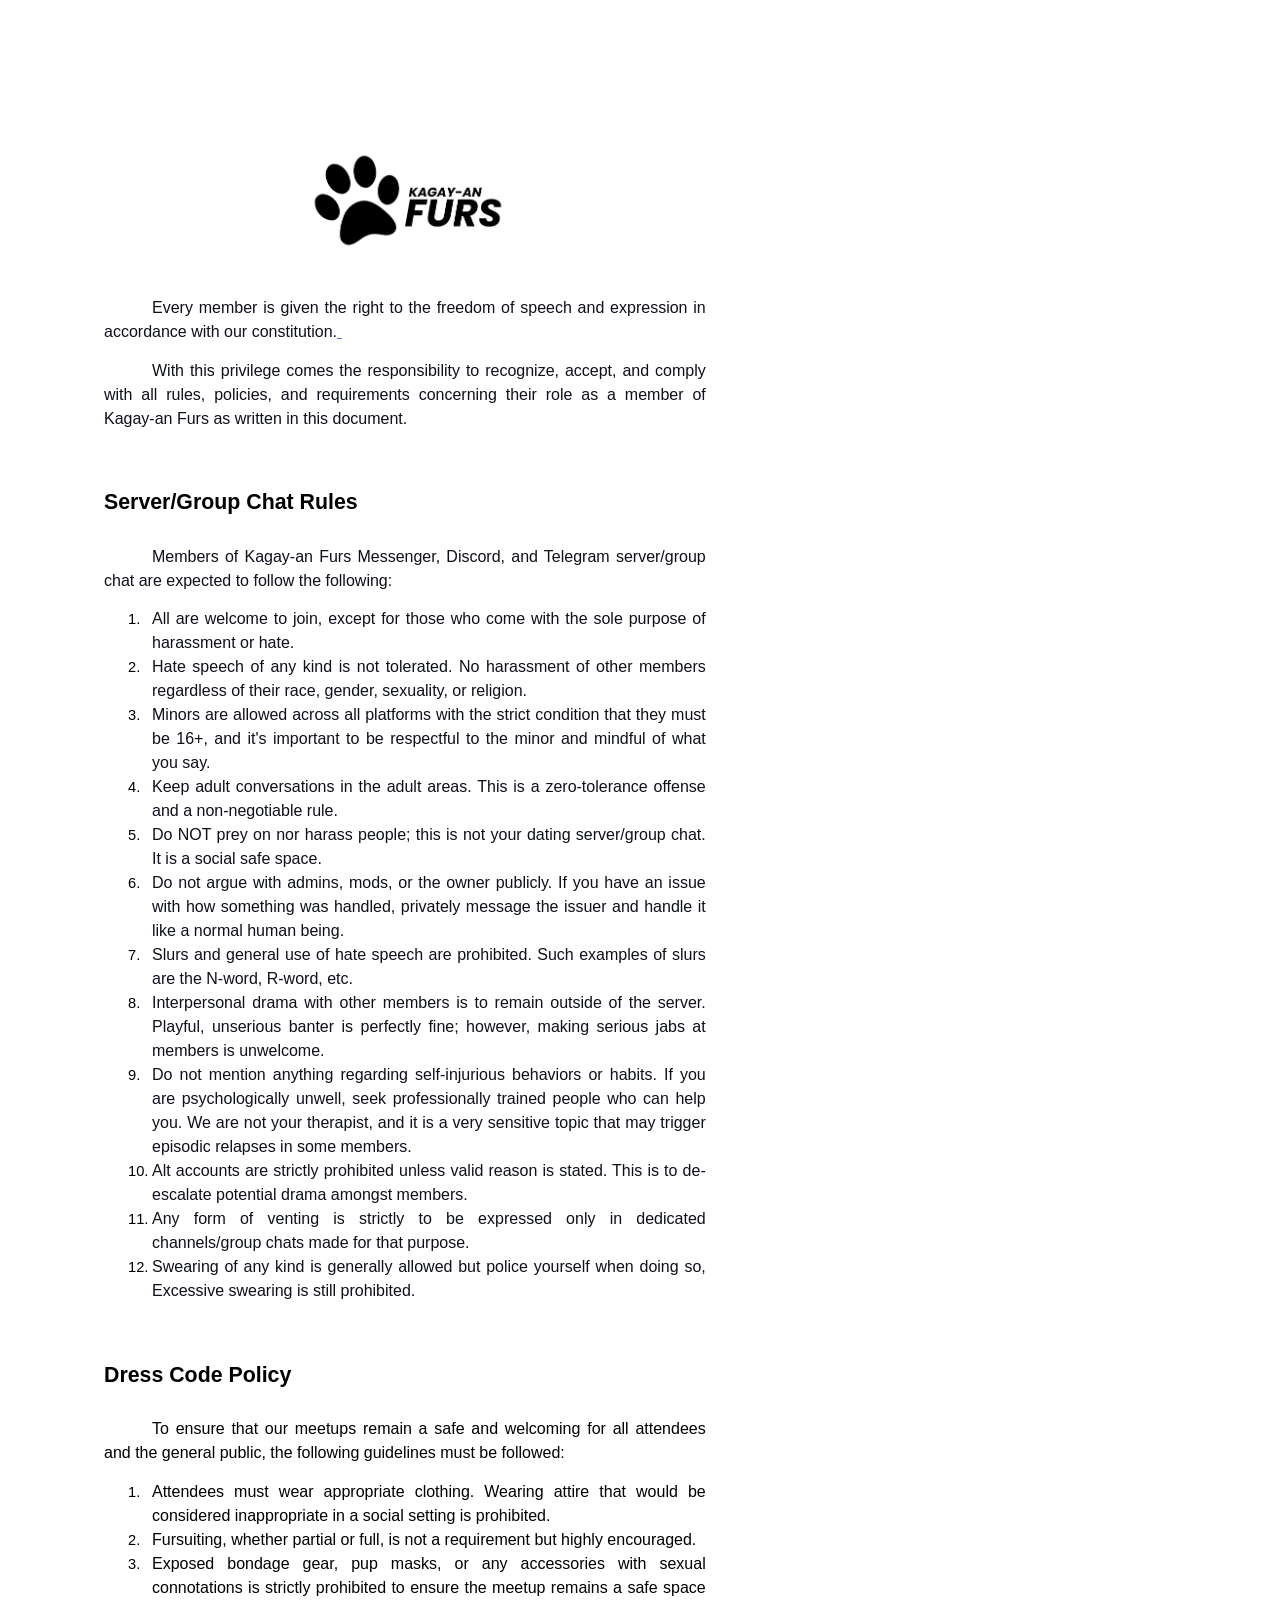
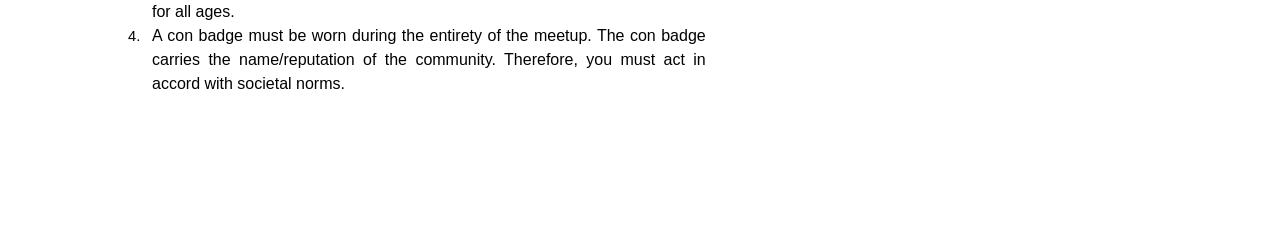
<file: KagayanFursCodeofConduct.html>
<html><head><meta content="text/html; charset=UTF-8" http-equiv="content-type"><style type="text/css">.lst-kix_21dfv8romgaq-5>li:before{content:"" counter(lst-ctn-kix_21dfv8romgaq-5,lower-roman) ". "}.lst-kix_21dfv8romgaq-7>li:before{content:"" counter(lst-ctn-kix_21dfv8romgaq-7,lower-latin) ". "}.lst-kix_21dfv8romgaq-4>li:before{content:"" counter(lst-ctn-kix_21dfv8romgaq-4,lower-latin) ". "}.lst-kix_21dfv8romgaq-8>li:before{content:"" counter(lst-ctn-kix_21dfv8romgaq-8,lower-roman) ". "}.lst-kix_9ucus3bgylkl-8>li{counter-increment:lst-ctn-kix_9ucus3bgylkl-8}.lst-kix_21dfv8romgaq-1>li:before{content:"" counter(lst-ctn-kix_21dfv8romgaq-1,lower-latin) ". "}.lst-kix_21dfv8romgaq-3>li:before{content:"" counter(lst-ctn-kix_21dfv8romgaq-3,decimal) ". "}ol.lst-kix_yayrgkkx96b1-6.start{counter-reset:lst-ctn-kix_yayrgkkx96b1-6 0}.lst-kix_21dfv8romgaq-2>li:before{content:"" counter(lst-ctn-kix_21dfv8romgaq-2,lower-roman) ". "}.lst-kix_yayrgkkx96b1-8>li{counter-increment:lst-ctn-kix_yayrgkkx96b1-8}.lst-kix_21dfv8romgaq-0>li:before{content:"" counter(lst-ctn-kix_21dfv8romgaq-0,decimal) ". "}.lst-kix_mbi7qopq02kk-3>li{counter-increment:lst-ctn-kix_mbi7qopq02kk-3}ol.lst-kix_mbi7qopq02kk-5.start{counter-reset:lst-ctn-kix_mbi7qopq02kk-5 0}.lst-kix_hh331rlegf1l-2>li{counter-increment:lst-ctn-kix_hh331rlegf1l-2}ol.lst-kix_9ucus3bgylkl-4.start{counter-reset:lst-ctn-kix_9ucus3bgylkl-4 0}ol.lst-kix_bvmydzoe606y-1.start{counter-reset:lst-ctn-kix_bvmydzoe606y-1 0}ol.lst-kix_21dfv8romgaq-6.start{counter-reset:lst-ctn-kix_21dfv8romgaq-6 0}ol.lst-kix_yayrgkkx96b1-1.start{counter-reset:lst-ctn-kix_yayrgkkx96b1-1 0}ol.lst-kix_jrapsljflrmo-3.start{counter-reset:lst-ctn-kix_jrapsljflrmo-3 0}.lst-kix_ggurwncxix1c-5>li:before{content:"\0025a0   "}.lst-kix_hh331rlegf1l-0>li{counter-increment:lst-ctn-kix_hh331rlegf1l-0}.lst-kix_ggurwncxix1c-3>li:before{content:"\0025cf   "}.lst-kix_ggurwncxix1c-4>li:before{content:"\0025cb   "}.lst-kix_ggurwncxix1c-2>li:before{content:"\0025a0   "}.lst-kix_21dfv8romgaq-7>li{counter-increment:lst-ctn-kix_21dfv8romgaq-7}ol.lst-kix_21dfv8romgaq-7.start{counter-reset:lst-ctn-kix_21dfv8romgaq-7 0}ol.lst-kix_9ucus3bgylkl-3.start{counter-reset:lst-ctn-kix_9ucus3bgylkl-3 0}.lst-kix_mbi7qopq02kk-5>li{counter-increment:lst-ctn-kix_mbi7qopq02kk-5}.lst-kix_jrapsljflrmo-0>li{counter-increment:lst-ctn-kix_jrapsljflrmo-0}ol.lst-kix_21dfv8romgaq-0.start{counter-reset:lst-ctn-kix_21dfv8romgaq-0 0}ol.lst-kix_bvmydzoe606y-7.start{counter-reset:lst-ctn-kix_bvmydzoe606y-7 0}ol.lst-kix_hh331rlegf1l-4.start{counter-reset:lst-ctn-kix_hh331rlegf1l-4 0}.lst-kix_ggurwncxix1c-6>li:before{content:"\0025cf   "}.lst-kix_ggurwncxix1c-7>li:before{content:"\0025cb   "}.lst-kix_ggurwncxix1c-8>li:before{content:"\0025a0   "}ol.lst-kix_bvmydzoe606y-0.start{counter-reset:lst-ctn-kix_bvmydzoe606y-0 0}.lst-kix_9ucus3bgylkl-1>li{counter-increment:lst-ctn-kix_9ucus3bgylkl-1}ol.lst-kix_mbi7qopq02kk-0.start{counter-reset:lst-ctn-kix_mbi7qopq02kk-0 0}.lst-kix_jrapsljflrmo-7>li:before{content:"" counter(lst-ctn-kix_jrapsljflrmo-7,lower-latin) ". "}.lst-kix_jrapsljflrmo-8>li:before{content:"" counter(lst-ctn-kix_jrapsljflrmo-8,lower-roman) ". "}.lst-kix_yayrgkkx96b1-6>li{counter-increment:lst-ctn-kix_yayrgkkx96b1-6}.lst-kix_21dfv8romgaq-2>li{counter-increment:lst-ctn-kix_21dfv8romgaq-2}.lst-kix_hh331rlegf1l-4>li{counter-increment:lst-ctn-kix_hh331rlegf1l-4}ol.lst-kix_9ucus3bgylkl-8{list-style-type:none}.lst-kix_21dfv8romgaq-5>li{counter-increment:lst-ctn-kix_21dfv8romgaq-5}ol.lst-kix_9ucus3bgylkl-6{list-style-type:none}.lst-kix_jrapsljflrmo-4>li:before{content:"" counter(lst-ctn-kix_jrapsljflrmo-4,lower-latin) ". "}ol.lst-kix_9ucus3bgylkl-7{list-style-type:none}ol.lst-kix_9ucus3bgylkl-4{list-style-type:none}ol.lst-kix_9ucus3bgylkl-5{list-style-type:none}ol.lst-kix_9ucus3bgylkl-2{list-style-type:none}.lst-kix_bvmydzoe606y-8>li{counter-increment:lst-ctn-kix_bvmydzoe606y-8}.lst-kix_hh331rlegf1l-8>li:before{content:"" counter(lst-ctn-kix_hh331rlegf1l-8,lower-roman) ". "}.lst-kix_jrapsljflrmo-5>li:before{content:"" counter(lst-ctn-kix_jrapsljflrmo-5,lower-roman) ". "}.lst-kix_jrapsljflrmo-6>li:before{content:"" counter(lst-ctn-kix_jrapsljflrmo-6,decimal) ". "}ol.lst-kix_9ucus3bgylkl-3{list-style-type:none}ol.lst-kix_9ucus3bgylkl-0{list-style-type:none}ol.lst-kix_21dfv8romgaq-1.start{counter-reset:lst-ctn-kix_21dfv8romgaq-1 0}ol.lst-kix_9ucus3bgylkl-1{list-style-type:none}ul.lst-kix_vm58i8lt84a6-4{list-style-type:none}ul.lst-kix_vm58i8lt84a6-3{list-style-type:none}ul.lst-kix_vm58i8lt84a6-6{list-style-type:none}ol.lst-kix_hh331rlegf1l-5.start{counter-reset:lst-ctn-kix_hh331rlegf1l-5 0}ul.lst-kix_vm58i8lt84a6-5{list-style-type:none}ol.lst-kix_bvmydzoe606y-6.start{counter-reset:lst-ctn-kix_bvmydzoe606y-6 0}ul.lst-kix_vm58i8lt84a6-0{list-style-type:none}ul.lst-kix_vm58i8lt84a6-2{list-style-type:none}ol.lst-kix_yayrgkkx96b1-0{list-style-type:none}ul.lst-kix_vm58i8lt84a6-1{list-style-type:none}ol.lst-kix_yayrgkkx96b1-2{list-style-type:none}ol.lst-kix_yayrgkkx96b1-1{list-style-type:none}ol.lst-kix_yayrgkkx96b1-4{list-style-type:none}ol.lst-kix_yayrgkkx96b1-3{list-style-type:none}ul.lst-kix_vm58i8lt84a6-8{list-style-type:none}ol.lst-kix_yayrgkkx96b1-6{list-style-type:none}ul.lst-kix_vm58i8lt84a6-7{list-style-type:none}ol.lst-kix_yayrgkkx96b1-5{list-style-type:none}ol.lst-kix_yayrgkkx96b1-8{list-style-type:none}ol.lst-kix_jrapsljflrmo-8.start{counter-reset:lst-ctn-kix_jrapsljflrmo-8 0}ol.lst-kix_yayrgkkx96b1-7{list-style-type:none}.lst-kix_jrapsljflrmo-3>li{counter-increment:lst-ctn-kix_jrapsljflrmo-3}.lst-kix_d71a0c4r4i2x-3>li:before{content:"\0025cf   "}.lst-kix_d71a0c4r4i2x-5>li:before{content:"\0025a0   "}ol.lst-kix_21dfv8romgaq-2.start{counter-reset:lst-ctn-kix_21dfv8romgaq-2 0}.lst-kix_hh331rlegf1l-8>li{counter-increment:lst-ctn-kix_hh331rlegf1l-8}.lst-kix_hh331rlegf1l-1>li:before{content:"" counter(lst-ctn-kix_hh331rlegf1l-1,lower-latin) ". "}.lst-kix_d71a0c4r4i2x-7>li:before{content:"\0025cb   "}.lst-kix_mbi7qopq02kk-7>li:before{content:"" counter(lst-ctn-kix_mbi7qopq02kk-7,lower-latin) ". "}ol.lst-kix_bvmydzoe606y-2.start{counter-reset:lst-ctn-kix_bvmydzoe606y-2 0}ol.lst-kix_9ucus3bgylkl-8.start{counter-reset:lst-ctn-kix_9ucus3bgylkl-8 0}.lst-kix_21dfv8romgaq-3>li{counter-increment:lst-ctn-kix_21dfv8romgaq-3}.lst-kix_hh331rlegf1l-5>li:before{content:"" counter(lst-ctn-kix_hh331rlegf1l-5,lower-roman) ". "}.lst-kix_jrapsljflrmo-0>li:before{content:"" counter(lst-ctn-kix_jrapsljflrmo-0,decimal) ". "}ol.lst-kix_bvmydzoe606y-5.start{counter-reset:lst-ctn-kix_bvmydzoe606y-5 0}ol.lst-kix_21dfv8romgaq-5.start{counter-reset:lst-ctn-kix_21dfv8romgaq-5 0}.lst-kix_hh331rlegf1l-3>li:before{content:"" counter(lst-ctn-kix_hh331rlegf1l-3,decimal) ". "}.lst-kix_hh331rlegf1l-7>li:before{content:"" counter(lst-ctn-kix_hh331rlegf1l-7,lower-latin) ". "}.lst-kix_mbi7qopq02kk-1>li:before{content:"" counter(lst-ctn-kix_mbi7qopq02kk-1,lower-latin) ". "}.lst-kix_mbi7qopq02kk-5>li:before{content:"" counter(lst-ctn-kix_mbi7qopq02kk-5,lower-roman) ". "}.lst-kix_yayrgkkx96b1-2>li{counter-increment:lst-ctn-kix_yayrgkkx96b1-2}.lst-kix_jrapsljflrmo-2>li:before{content:"" counter(lst-ctn-kix_jrapsljflrmo-2,lower-roman) ". "}.lst-kix_mbi7qopq02kk-3>li:before{content:"" counter(lst-ctn-kix_mbi7qopq02kk-3,decimal) ". "}ol.lst-kix_mbi7qopq02kk-6.start{counter-reset:lst-ctn-kix_mbi7qopq02kk-6 0}.lst-kix_9ucus3bgylkl-5>li:before{content:"" counter(lst-ctn-kix_9ucus3bgylkl-5,lower-roman) ". "}.lst-kix_bvmydzoe606y-4>li:before{content:"" counter(lst-ctn-kix_bvmydzoe606y-4,lower-latin) ". "}.lst-kix_bvmydzoe606y-2>li:before{content:"" counter(lst-ctn-kix_bvmydzoe606y-2,lower-roman) ". "}ol.lst-kix_yayrgkkx96b1-5.start{counter-reset:lst-ctn-kix_yayrgkkx96b1-5 0}ol.lst-kix_hh331rlegf1l-3.start{counter-reset:lst-ctn-kix_hh331rlegf1l-3 0}.lst-kix_jrapsljflrmo-5>li{counter-increment:lst-ctn-kix_jrapsljflrmo-5}.lst-kix_9ucus3bgylkl-3>li:before{content:"" counter(lst-ctn-kix_9ucus3bgylkl-3,decimal) ". "}.lst-kix_21dfv8romgaq-4>li{counter-increment:lst-ctn-kix_21dfv8romgaq-4}ol.lst-kix_hh331rlegf1l-0.start{counter-reset:lst-ctn-kix_hh331rlegf1l-0 0}.lst-kix_bvmydzoe606y-0>li:before{content:"" counter(lst-ctn-kix_bvmydzoe606y-0,decimal) ". "}.lst-kix_yayrgkkx96b1-0>li:before{content:"" counter(lst-ctn-kix_yayrgkkx96b1-0,decimal) ". "}.lst-kix_yayrgkkx96b1-1>li{counter-increment:lst-ctn-kix_yayrgkkx96b1-1}.lst-kix_9ucus3bgylkl-1>li:before{content:"" counter(lst-ctn-kix_9ucus3bgylkl-1,lower-latin) ". "}.lst-kix_bvmydzoe606y-1>li{counter-increment:lst-ctn-kix_bvmydzoe606y-1}ol.lst-kix_yayrgkkx96b1-8.start{counter-reset:lst-ctn-kix_yayrgkkx96b1-8 0}.lst-kix_ggurwncxix1c-1>li:before{content:"\0025cb   "}ol.lst-kix_bvmydzoe606y-8{list-style-type:none}ol.lst-kix_bvmydzoe606y-7{list-style-type:none}.lst-kix_bvmydzoe606y-7>li{counter-increment:lst-ctn-kix_bvmydzoe606y-7}ol.lst-kix_bvmydzoe606y-6{list-style-type:none}ul.lst-kix_ggurwncxix1c-6{list-style-type:none}ol.lst-kix_bvmydzoe606y-5{list-style-type:none}ul.lst-kix_ggurwncxix1c-5{list-style-type:none}ol.lst-kix_bvmydzoe606y-4{list-style-type:none}ul.lst-kix_ggurwncxix1c-4{list-style-type:none}ol.lst-kix_bvmydzoe606y-3{list-style-type:none}.lst-kix_9ucus3bgylkl-0>li{counter-increment:lst-ctn-kix_9ucus3bgylkl-0}ul.lst-kix_ggurwncxix1c-3{list-style-type:none}ol.lst-kix_bvmydzoe606y-2{list-style-type:none}ul.lst-kix_ggurwncxix1c-2{list-style-type:none}ol.lst-kix_bvmydzoe606y-1{list-style-type:none}ul.lst-kix_ggurwncxix1c-1{list-style-type:none}ol.lst-kix_bvmydzoe606y-0{list-style-type:none}ul.lst-kix_ggurwncxix1c-0{list-style-type:none}.lst-kix_bvmydzoe606y-6>li{counter-increment:lst-ctn-kix_bvmydzoe606y-6}ol.lst-kix_mbi7qopq02kk-3.start{counter-reset:lst-ctn-kix_mbi7qopq02kk-3 0}ul.lst-kix_ggurwncxix1c-8{list-style-type:none}ol.lst-kix_yayrgkkx96b1-7.start{counter-reset:lst-ctn-kix_yayrgkkx96b1-7 0}ul.lst-kix_ggurwncxix1c-7{list-style-type:none}ol.lst-kix_hh331rlegf1l-1.start{counter-reset:lst-ctn-kix_hh331rlegf1l-1 0}ol.lst-kix_21dfv8romgaq-3.start{counter-reset:lst-ctn-kix_21dfv8romgaq-3 0}ol.lst-kix_9ucus3bgylkl-6.start{counter-reset:lst-ctn-kix_9ucus3bgylkl-6 0}.lst-kix_9ucus3bgylkl-7>li:before{content:"" counter(lst-ctn-kix_9ucus3bgylkl-7,lower-latin) ". "}ol.lst-kix_bvmydzoe606y-3.start{counter-reset:lst-ctn-kix_bvmydzoe606y-3 0}.lst-kix_bvmydzoe606y-0>li{counter-increment:lst-ctn-kix_bvmydzoe606y-0}.lst-kix_mbi7qopq02kk-4>li{counter-increment:lst-ctn-kix_mbi7qopq02kk-4}ol.lst-kix_mbi7qopq02kk-4.start{counter-reset:lst-ctn-kix_mbi7qopq02kk-4 0}ol.lst-kix_21dfv8romgaq-4.start{counter-reset:lst-ctn-kix_21dfv8romgaq-4 0}.lst-kix_jrapsljflrmo-4>li{counter-increment:lst-ctn-kix_jrapsljflrmo-4}ol.lst-kix_9ucus3bgylkl-5.start{counter-reset:lst-ctn-kix_9ucus3bgylkl-5 0}.lst-kix_9ucus3bgylkl-6>li{counter-increment:lst-ctn-kix_9ucus3bgylkl-6}.lst-kix_d71a0c4r4i2x-1>li:before{content:"\0025cb   "}.lst-kix_21dfv8romgaq-6>li:before{content:"" counter(lst-ctn-kix_21dfv8romgaq-6,decimal) ". "}ol.lst-kix_hh331rlegf1l-2.start{counter-reset:lst-ctn-kix_hh331rlegf1l-2 0}.lst-kix_mbi7qopq02kk-2>li{counter-increment:lst-ctn-kix_mbi7qopq02kk-2}ol.lst-kix_mbi7qopq02kk-2.start{counter-reset:lst-ctn-kix_mbi7qopq02kk-2 0}ol.lst-kix_9ucus3bgylkl-1.start{counter-reset:lst-ctn-kix_9ucus3bgylkl-1 0}ol.lst-kix_mbi7qopq02kk-2{list-style-type:none}ol.lst-kix_mbi7qopq02kk-1{list-style-type:none}ol.lst-kix_mbi7qopq02kk-0{list-style-type:none}ol.lst-kix_mbi7qopq02kk-8.start{counter-reset:lst-ctn-kix_mbi7qopq02kk-8 0}.lst-kix_9ucus3bgylkl-7>li{counter-increment:lst-ctn-kix_9ucus3bgylkl-7}ol.lst-kix_hh331rlegf1l-6{list-style-type:none}ol.lst-kix_mbi7qopq02kk-6{list-style-type:none}ol.lst-kix_hh331rlegf1l-5{list-style-type:none}ol.lst-kix_mbi7qopq02kk-5{list-style-type:none}ol.lst-kix_hh331rlegf1l-4{list-style-type:none}ol.lst-kix_mbi7qopq02kk-4{list-style-type:none}ol.lst-kix_hh331rlegf1l-3{list-style-type:none}ol.lst-kix_mbi7qopq02kk-3{list-style-type:none}ol.lst-kix_hh331rlegf1l-8{list-style-type:none}ol.lst-kix_jrapsljflrmo-6.start{counter-reset:lst-ctn-kix_jrapsljflrmo-6 0}ol.lst-kix_mbi7qopq02kk-8{list-style-type:none}ol.lst-kix_hh331rlegf1l-7{list-style-type:none}ol.lst-kix_mbi7qopq02kk-7{list-style-type:none}.lst-kix_hh331rlegf1l-3>li{counter-increment:lst-ctn-kix_hh331rlegf1l-3}ol.lst-kix_hh331rlegf1l-2{list-style-type:none}ol.lst-kix_hh331rlegf1l-1{list-style-type:none}ol.lst-kix_hh331rlegf1l-0{list-style-type:none}ol.lst-kix_9ucus3bgylkl-7.start{counter-reset:lst-ctn-kix_9ucus3bgylkl-7 0}.lst-kix_jrapsljflrmo-8>li{counter-increment:lst-ctn-kix_jrapsljflrmo-8}.lst-kix_yayrgkkx96b1-7>li{counter-increment:lst-ctn-kix_yayrgkkx96b1-7}ol.lst-kix_bvmydzoe606y-4.start{counter-reset:lst-ctn-kix_bvmydzoe606y-4 0}.lst-kix_vm58i8lt84a6-5>li:before{content:"\0025a0   "}.lst-kix_vm58i8lt84a6-4>li:before{content:"\0025cb   "}.lst-kix_vm58i8lt84a6-6>li:before{content:"\0025cf   "}ol.lst-kix_mbi7qopq02kk-7.start{counter-reset:lst-ctn-kix_mbi7qopq02kk-7 0}.lst-kix_vm58i8lt84a6-3>li:before{content:"\0025cf   "}.lst-kix_vm58i8lt84a6-7>li:before{content:"\0025cb   "}ol.lst-kix_jrapsljflrmo-0.start{counter-reset:lst-ctn-kix_jrapsljflrmo-0 0}.lst-kix_yayrgkkx96b1-7>li:before{content:"" counter(lst-ctn-kix_yayrgkkx96b1-7,lower-latin) ". "}.lst-kix_yayrgkkx96b1-8>li:before{content:"" counter(lst-ctn-kix_yayrgkkx96b1-8,lower-roman) ". "}ol.lst-kix_jrapsljflrmo-7.start{counter-reset:lst-ctn-kix_jrapsljflrmo-7 0}ol.lst-kix_jrapsljflrmo-0{list-style-type:none}ol.lst-kix_jrapsljflrmo-1{list-style-type:none}ol.lst-kix_jrapsljflrmo-2{list-style-type:none}.lst-kix_9ucus3bgylkl-5>li{counter-increment:lst-ctn-kix_9ucus3bgylkl-5}ol.lst-kix_jrapsljflrmo-7{list-style-type:none}ol.lst-kix_jrapsljflrmo-8{list-style-type:none}.lst-kix_yayrgkkx96b1-2>li:before{content:"" counter(lst-ctn-kix_yayrgkkx96b1-2,lower-roman) ". "}ol.lst-kix_jrapsljflrmo-3{list-style-type:none}ol.lst-kix_jrapsljflrmo-4{list-style-type:none}.lst-kix_yayrgkkx96b1-3>li:before{content:"" counter(lst-ctn-kix_yayrgkkx96b1-3,decimal) ". "}.lst-kix_yayrgkkx96b1-4>li:before{content:"" counter(lst-ctn-kix_yayrgkkx96b1-4,lower-latin) ". "}ol.lst-kix_jrapsljflrmo-5{list-style-type:none}ol.lst-kix_jrapsljflrmo-6{list-style-type:none}.lst-kix_vm58i8lt84a6-1>li:before{content:"\0025cb   "}.lst-kix_yayrgkkx96b1-5>li:before{content:"" counter(lst-ctn-kix_yayrgkkx96b1-5,lower-roman) ". "}.lst-kix_yayrgkkx96b1-6>li:before{content:"" counter(lst-ctn-kix_yayrgkkx96b1-6,decimal) ". "}.lst-kix_mbi7qopq02kk-0>li{counter-increment:lst-ctn-kix_mbi7qopq02kk-0}.lst-kix_vm58i8lt84a6-0>li:before{content:"\0025cf   "}.lst-kix_vm58i8lt84a6-2>li:before{content:"\0025a0   "}ol.lst-kix_yayrgkkx96b1-4.start{counter-reset:lst-ctn-kix_yayrgkkx96b1-4 0}.lst-kix_jrapsljflrmo-6>li{counter-increment:lst-ctn-kix_jrapsljflrmo-6}.lst-kix_bvmydzoe606y-6>li:before{content:"" counter(lst-ctn-kix_bvmydzoe606y-6,decimal) ". "}.lst-kix_yayrgkkx96b1-3>li{counter-increment:lst-ctn-kix_yayrgkkx96b1-3}.lst-kix_yayrgkkx96b1-0>li{counter-increment:lst-ctn-kix_yayrgkkx96b1-0}ol.lst-kix_yayrgkkx96b1-3.start{counter-reset:lst-ctn-kix_yayrgkkx96b1-3 0}.lst-kix_bvmydzoe606y-7>li:before{content:"" counter(lst-ctn-kix_bvmydzoe606y-7,lower-latin) ". "}ol.lst-kix_21dfv8romgaq-6{list-style-type:none}ol.lst-kix_21dfv8romgaq-5{list-style-type:none}.lst-kix_mbi7qopq02kk-6>li{counter-increment:lst-ctn-kix_mbi7qopq02kk-6}ol.lst-kix_21dfv8romgaq-8{list-style-type:none}ol.lst-kix_mbi7qopq02kk-1.start{counter-reset:lst-ctn-kix_mbi7qopq02kk-1 0}ol.lst-kix_21dfv8romgaq-7{list-style-type:none}.lst-kix_bvmydzoe606y-8>li:before{content:"" counter(lst-ctn-kix_bvmydzoe606y-8,lower-roman) ". "}ol.lst-kix_jrapsljflrmo-1.start{counter-reset:lst-ctn-kix_jrapsljflrmo-1 0}ol.lst-kix_21dfv8romgaq-2{list-style-type:none}ol.lst-kix_21dfv8romgaq-1{list-style-type:none}.lst-kix_bvmydzoe606y-2>li{counter-increment:lst-ctn-kix_bvmydzoe606y-2}ol.lst-kix_21dfv8romgaq-4{list-style-type:none}ol.lst-kix_21dfv8romgaq-3{list-style-type:none}.lst-kix_21dfv8romgaq-8>li{counter-increment:lst-ctn-kix_21dfv8romgaq-8}.lst-kix_hh331rlegf1l-1>li{counter-increment:lst-ctn-kix_hh331rlegf1l-1}.lst-kix_bvmydzoe606y-5>li{counter-increment:lst-ctn-kix_bvmydzoe606y-5}ol.lst-kix_21dfv8romgaq-0{list-style-type:none}ol.lst-kix_9ucus3bgylkl-2.start{counter-reset:lst-ctn-kix_9ucus3bgylkl-2 0}.lst-kix_hh331rlegf1l-7>li{counter-increment:lst-ctn-kix_hh331rlegf1l-7}.lst-kix_mbi7qopq02kk-8>li:before{content:"" counter(lst-ctn-kix_mbi7qopq02kk-8,lower-roman) ". "}ol.lst-kix_jrapsljflrmo-5.start{counter-reset:lst-ctn-kix_jrapsljflrmo-5 0}.lst-kix_d71a0c4r4i2x-0>li:before{content:"\0025cf   "}.lst-kix_d71a0c4r4i2x-4>li:before{content:"\0025cb   "}.lst-kix_mbi7qopq02kk-6>li:before{content:"" counter(lst-ctn-kix_mbi7qopq02kk-6,decimal) ". "}.lst-kix_hh331rlegf1l-2>li:before{content:"" counter(lst-ctn-kix_hh331rlegf1l-2,lower-roman) ". "}ol.lst-kix_yayrgkkx96b1-2.start{counter-reset:lst-ctn-kix_yayrgkkx96b1-2 0}.lst-kix_hh331rlegf1l-0>li:before{content:"" counter(lst-ctn-kix_hh331rlegf1l-0,decimal) ". "}.lst-kix_d71a0c4r4i2x-6>li:before{content:"\0025cf   "}.lst-kix_mbi7qopq02kk-2>li:before{content:"" counter(lst-ctn-kix_mbi7qopq02kk-2,lower-roman) ". "}.lst-kix_mbi7qopq02kk-7>li{counter-increment:lst-ctn-kix_mbi7qopq02kk-7}.lst-kix_hh331rlegf1l-6>li:before{content:"" counter(lst-ctn-kix_hh331rlegf1l-6,decimal) ". "}.lst-kix_bvmydzoe606y-3>li{counter-increment:lst-ctn-kix_bvmydzoe606y-3}ol.lst-kix_jrapsljflrmo-2.start{counter-reset:lst-ctn-kix_jrapsljflrmo-2 0}.lst-kix_mbi7qopq02kk-0>li:before{content:"" counter(lst-ctn-kix_mbi7qopq02kk-0,decimal) ". "}.lst-kix_mbi7qopq02kk-4>li:before{content:"" counter(lst-ctn-kix_mbi7qopq02kk-4,lower-latin) ". "}.lst-kix_d71a0c4r4i2x-8>li:before{content:"\0025a0   "}.lst-kix_jrapsljflrmo-3>li:before{content:"" counter(lst-ctn-kix_jrapsljflrmo-3,decimal) ". "}ol.lst-kix_hh331rlegf1l-6.start{counter-reset:lst-ctn-kix_hh331rlegf1l-6 0}.lst-kix_hh331rlegf1l-4>li:before{content:"" counter(lst-ctn-kix_hh331rlegf1l-4,lower-latin) ". "}.lst-kix_jrapsljflrmo-1>li:before{content:"" counter(lst-ctn-kix_jrapsljflrmo-1,lower-latin) ". "}ol.lst-kix_21dfv8romgaq-8.start{counter-reset:lst-ctn-kix_21dfv8romgaq-8 0}.lst-kix_9ucus3bgylkl-4>li{counter-increment:lst-ctn-kix_9ucus3bgylkl-4}ul.lst-kix_d71a0c4r4i2x-1{list-style-type:none}ol.lst-kix_bvmydzoe606y-8.start{counter-reset:lst-ctn-kix_bvmydzoe606y-8 0}.lst-kix_9ucus3bgylkl-4>li:before{content:"" counter(lst-ctn-kix_9ucus3bgylkl-4,lower-latin) ". "}.lst-kix_9ucus3bgylkl-6>li:before{content:"" counter(lst-ctn-kix_9ucus3bgylkl-6,decimal) ". "}ul.lst-kix_d71a0c4r4i2x-0{list-style-type:none}.lst-kix_bvmydzoe606y-5>li:before{content:"" counter(lst-ctn-kix_bvmydzoe606y-5,lower-roman) ". "}.lst-kix_bvmydzoe606y-1>li:before{content:"" counter(lst-ctn-kix_bvmydzoe606y-1,lower-latin) ". "}.lst-kix_9ucus3bgylkl-2>li:before{content:"" counter(lst-ctn-kix_9ucus3bgylkl-2,lower-roman) ". "}.lst-kix_bvmydzoe606y-3>li:before{content:"" counter(lst-ctn-kix_bvmydzoe606y-3,decimal) ". "}.lst-kix_hh331rlegf1l-6>li{counter-increment:lst-ctn-kix_hh331rlegf1l-6}.lst-kix_jrapsljflrmo-2>li{counter-increment:lst-ctn-kix_jrapsljflrmo-2}.lst-kix_yayrgkkx96b1-1>li:before{content:"" counter(lst-ctn-kix_yayrgkkx96b1-1,lower-latin) ". "}.lst-kix_9ucus3bgylkl-2>li{counter-increment:lst-ctn-kix_9ucus3bgylkl-2}.lst-kix_21dfv8romgaq-1>li{counter-increment:lst-ctn-kix_21dfv8romgaq-1}ol.lst-kix_9ucus3bgylkl-0.start{counter-reset:lst-ctn-kix_9ucus3bgylkl-0 0}ul.lst-kix_d71a0c4r4i2x-7{list-style-type:none}ul.lst-kix_d71a0c4r4i2x-6{list-style-type:none}.lst-kix_yayrgkkx96b1-4>li{counter-increment:lst-ctn-kix_yayrgkkx96b1-4}.lst-kix_vm58i8lt84a6-8>li:before{content:"\0025a0   "}.lst-kix_9ucus3bgylkl-0>li:before{content:"" counter(lst-ctn-kix_9ucus3bgylkl-0,decimal) ". "}ul.lst-kix_d71a0c4r4i2x-8{list-style-type:none}ul.lst-kix_d71a0c4r4i2x-3{list-style-type:none}ul.lst-kix_d71a0c4r4i2x-2{list-style-type:none}.lst-kix_bvmydzoe606y-4>li{counter-increment:lst-ctn-kix_bvmydzoe606y-4}.lst-kix_mbi7qopq02kk-8>li{counter-increment:lst-ctn-kix_mbi7qopq02kk-8}ul.lst-kix_d71a0c4r4i2x-5{list-style-type:none}ul.lst-kix_d71a0c4r4i2x-4{list-style-type:none}.lst-kix_ggurwncxix1c-0>li:before{content:"\0025cf   "}ol.lst-kix_hh331rlegf1l-7.start{counter-reset:lst-ctn-kix_hh331rlegf1l-7 0}.lst-kix_21dfv8romgaq-0>li{counter-increment:lst-ctn-kix_21dfv8romgaq-0}.lst-kix_21dfv8romgaq-6>li{counter-increment:lst-ctn-kix_21dfv8romgaq-6}.lst-kix_yayrgkkx96b1-5>li{counter-increment:lst-ctn-kix_yayrgkkx96b1-5}ol.lst-kix_jrapsljflrmo-4.start{counter-reset:lst-ctn-kix_jrapsljflrmo-4 0}.lst-kix_9ucus3bgylkl-8>li:before{content:"" counter(lst-ctn-kix_9ucus3bgylkl-8,lower-roman) ". "}.lst-kix_hh331rlegf1l-5>li{counter-increment:lst-ctn-kix_hh331rlegf1l-5}.lst-kix_jrapsljflrmo-7>li{counter-increment:lst-ctn-kix_jrapsljflrmo-7}li.li-bullet-0:before{margin-left:-18pt;white-space:nowrap;display:inline-block;min-width:18pt}ol.lst-kix_hh331rlegf1l-8.start{counter-reset:lst-ctn-kix_hh331rlegf1l-8 0}ol.lst-kix_yayrgkkx96b1-0.start{counter-reset:lst-ctn-kix_yayrgkkx96b1-0 0}.lst-kix_mbi7qopq02kk-1>li{counter-increment:lst-ctn-kix_mbi7qopq02kk-1}.lst-kix_9ucus3bgylkl-3>li{counter-increment:lst-ctn-kix_9ucus3bgylkl-3}.lst-kix_jrapsljflrmo-1>li{counter-increment:lst-ctn-kix_jrapsljflrmo-1}.lst-kix_d71a0c4r4i2x-2>li:before{content:"\0025a0   "}ol{margin:0;padding:0}table td,table th{padding:0}.c4{-webkit-text-decoration-skip:none;color:#4a6ee0;font-weight:400;text-decoration:underline;vertical-align:baseline;text-decoration-skip-ink:none;font-size:12pt;font-family:"Arial";font-style:normal}.c0{margin-left:36pt;padding-top:0pt;padding-left:0pt;padding-bottom:0pt;line-height:1.5;orphans:2;widows:2;text-align:justify}.c5{padding-top:18pt;padding-bottom:6pt;line-height:1.5;page-break-after:avoid;orphans:2;widows:2;text-align:justify}.c7{color:#0e101a;font-weight:400;text-decoration:none;vertical-align:baseline;font-size:12pt;font-family:"Arial";font-style:normal}.c10{color:#000000;font-weight:700;text-decoration:none;vertical-align:baseline;font-size:16pt;font-family:"Arial";font-style:normal}.c1{padding-top:0pt;text-indent:36pt;padding-bottom:0pt;line-height:1.5;orphans:2;widows:2;text-align:justify}.c2{padding-top:0pt;padding-bottom:0pt;line-height:1.5;orphans:2;widows:2;text-align:justify;height:11pt}.c6{color:#000000;font-weight:700;text-decoration:none;vertical-align:baseline;font-size:11pt;font-family:"Arial";font-style:normal}.c9{color:#000000;font-weight:400;text-decoration:none;vertical-align:baseline;font-size:12pt;font-family:"Arial";font-style:normal}.c13{padding-top:0pt;padding-bottom:0pt;line-height:1.5;orphans:2;widows:2;text-align:center}.c11{text-decoration-skip-ink:none;font-size:12pt;-webkit-text-decoration-skip:none;color:#4a6ee0;text-decoration:underline}.c14{background-color:#ffffff;max-width:451.3pt;padding:72pt 72pt 72pt 72pt}.c8{color:#0e101a;font-size:12pt}.c3{padding:0;margin:0}.c15{color:inherit;text-decoration:inherit}.c12{height:11pt}.title{padding-top:0pt;color:#000000;font-size:26pt;padding-bottom:3pt;font-family:"Arial";line-height:1.15;page-break-after:avoid;orphans:2;widows:2;text-align:left}.subtitle{padding-top:0pt;color:#666666;font-size:15pt;padding-bottom:16pt;font-family:"Arial";line-height:1.15;page-break-after:avoid;orphans:2;widows:2;text-align:left}li{color:#000000;font-size:11pt;font-family:"Arial"}p{margin:0;color:#000000;font-size:11pt;font-family:"Arial"}h1{padding-top:20pt;color:#000000;font-size:20pt;padding-bottom:6pt;font-family:"Arial";line-height:1.15;page-break-after:avoid;orphans:2;widows:2;text-align:left}h2{padding-top:18pt;color:#000000;font-size:16pt;padding-bottom:6pt;font-family:"Arial";line-height:1.15;page-break-after:avoid;orphans:2;widows:2;text-align:left}h3{padding-top:16pt;color:#434343;font-size:14pt;padding-bottom:4pt;font-family:"Arial";line-height:1.15;page-break-after:avoid;orphans:2;widows:2;text-align:left}h4{padding-top:14pt;color:#666666;font-size:12pt;padding-bottom:4pt;font-family:"Arial";line-height:1.15;page-break-after:avoid;orphans:2;widows:2;text-align:left}h5{padding-top:12pt;color:#666666;font-size:11pt;padding-bottom:4pt;font-family:"Arial";line-height:1.15;page-break-after:avoid;orphans:2;widows:2;text-align:left}h6{padding-top:12pt;color:#666666;font-size:11pt;padding-bottom:4pt;font-family:"Arial";line-height:1.15;page-break-after:avoid;font-style:italic;orphans:2;widows:2;text-align:left}</style></head><body class="c14 doc-content"><p class="c13"><span style="overflow: hidden; display: inline-block; margin: 0.00px 0.00px; border: 0.00px solid #000000; transform: rotate(0.00rad) translateZ(0px); -webkit-transform: rotate(0.00rad) translateZ(0px); width: 230.40px; height: 192.00px;"><img alt="" src="images/image1.png" style="width: 230.40px; height: 192.00px; margin-left: 0.00px; margin-top: 0.00px; transform: rotate(0.00rad) translateZ(0px); -webkit-transform: rotate(0.00rad) translateZ(0px);" title=""></span></p><p class="c1"><span class="c8">Every member is given the right to the freedom of speech and expression in accordance with </span><span class="c8">our constitution</span><span class="c8">.</span><span class="c11"><a class="c15" href="https://www.google.com/url?q=https://www.officialgazette.gov.ph/constitutions/1987-constitution/&amp;sa=D&amp;source=editors&amp;ust=1779323582745652&amp;usg=AOvVaw3kPANbPLN1r3MpHbvmpgUI">&nbsp;</a></span></p><p class="c2"><span class="c4"></span></p><p class="c1"><span class="c7">With this privilege comes the responsibility to recognize, accept, and comply with all rules, policies, and requirements concerning their role as a member of Kagay-an Furs as written in this document.</span></p><p class="c2"><span class="c7"></span></p><h2 class="c5" id="h.4lfscvwoto27"><span class="c10">Server/Group Chat Rules</span></h2><p class="c1"><span class="c7">Members of Kagay-an Furs Messenger, Discord, and Telegram server/group chat are expected to follow the following: </span></p><p class="c1 c12"><span class="c7"></span></p><ol class="c3 lst-kix_bvmydzoe606y-0 start" start="1"><li class="c0 li-bullet-0"><span class="c7">All are welcome to join, except for those who come with the sole purpose of harassment or hate. </span></li><li class="c0 li-bullet-0"><span class="c7">Hate speech of any kind is not tolerated. No harassment of other members regardless of their race, gender, sexuality, or religion.</span></li><li class="c0 li-bullet-0"><span class="c7">Minors are allowed across all platforms with the strict condition that they must be 16+, and it&#39;s important to be respectful to the minor and mindful of what you say. </span></li><li class="c0 li-bullet-0"><span class="c7">Keep adult conversations in the adult areas. This is a zero-tolerance offense and a non-negotiable rule. </span></li><li class="c0 li-bullet-0"><span class="c7">Do NOT prey on nor harass people; this is not your dating server/group chat. It is a social safe space.</span></li><li class="c0 li-bullet-0"><span class="c7">Do not argue with admins, mods, or the owner publicly. If you have an issue with how something was handled, privately message the issuer and handle it like a normal human being.</span></li><li class="c0 li-bullet-0"><span class="c7">Slurs and general use of hate speech are prohibited. Such examples of slurs are the N-word, R-word, etc.</span></li><li class="c0 li-bullet-0"><span class="c7">Interpersonal drama with other members is to remain outside of the server. Playful, unserious banter is perfectly fine; however, making serious jabs at members is unwelcome. </span></li><li class="c0 li-bullet-0"><span class="c7">Do not mention anything regarding self-injurious behaviors or habits. If you are psychologically unwell, seek professionally trained people who can help you. We are not your therapist, and it is a very sensitive topic that may trigger episodic relapses in some members.</span></li><li class="c0 li-bullet-0"><span class="c7">Alt accounts are strictly prohibited unless valid reason is stated. This is to de-escalate potential drama amongst members.</span></li><li class="c0 li-bullet-0"><span class="c7">Any form of venting is strictly to be expressed only in dedicated channels/group chats made for that purpose. </span></li><li class="c0 li-bullet-0"><span class="c7">Swearing of any kind is generally allowed but police yourself when doing so, Excessive swearing is still prohibited.</span></li></ol><p class="c2"><span class="c7"></span></p><h2 class="c5" id="h.g219tci2lro3"><span class="c10">Dress Code Policy</span></h2><p class="c1"><span class="c9">To ensure that our meetups remain a safe and welcoming for all attendees and the general public, the following guidelines must be followed:</span></p><p class="c2"><span class="c9"></span></p><ol class="c3 lst-kix_mbi7qopq02kk-0 start" start="1"><li class="c0 li-bullet-0"><span class="c9">Attendees must wear appropriate clothing. Wearing attire that would be considered inappropriate in a social setting is prohibited.</span></li><li class="c0 li-bullet-0"><span class="c9">Fursuiting, whether partial or full, is not a requirement but highly encouraged. </span></li><li class="c0 li-bullet-0"><span class="c9">Exposed bondage gear, pup masks, or any accessories with sexual connotations is strictly prohibited to ensure the meetup remains a safe space for all ages.</span></li><li class="c0 li-bullet-0"><span class="c9">A con badge must be worn during the entirety of the meetup. The con badge carries the name/reputation of the community. Therefore, you must act in accord with societal norms.</span></li></ol><p class="c2"><span class="c9"></span></p><p class="c2"><span class="c9"></span></p></body></html>
</file>
